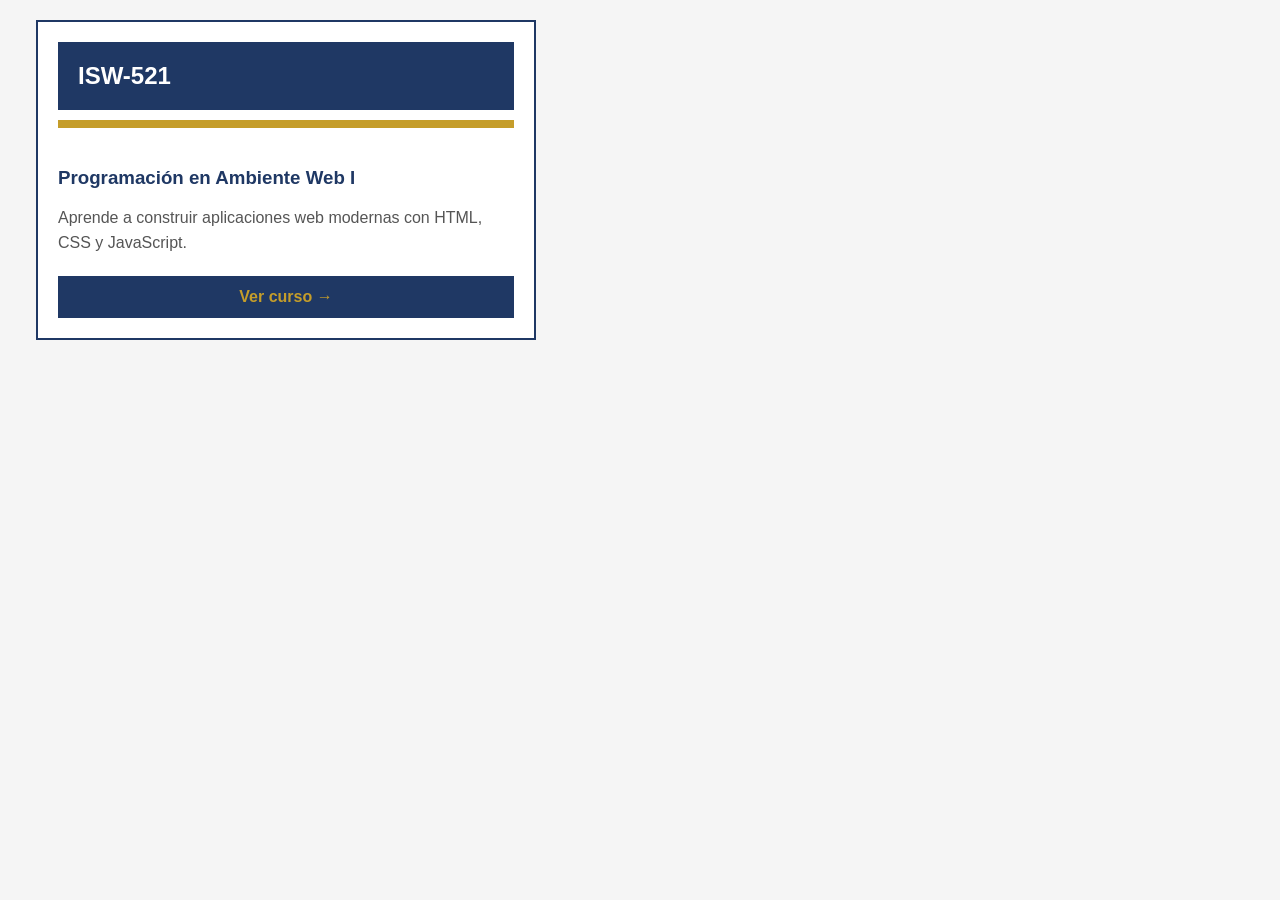
<file: clases/clase-03/Workshop_BoxModel/index.html>
<!DOCTYPE html>
<html lang="es">

<head>
    <meta charset="UTF-8">
    <meta name="viewport" content="width=device-width, initial-scale=1.0">
    <title>Workshop Box Model</title>

    <link rel="stylesheet" href="styles.css">
</head>

<body>

    

    <article class="caja">

        <header class="encabezado">
            <h1>ISW-521</h1>
        </header>

        <div class="linea"></div>

        <section class="contenido">

            <h3>Programación en Ambiente Web I</h3>

            <p>
                Aprende a construir aplicaciones web modernas con HTML,
                CSS y JavaScript.
            </p>

            <a href="#" class="boton">
                Ver curso →
            </a>

        </section>

    </article>

</body>

</html>
</file>
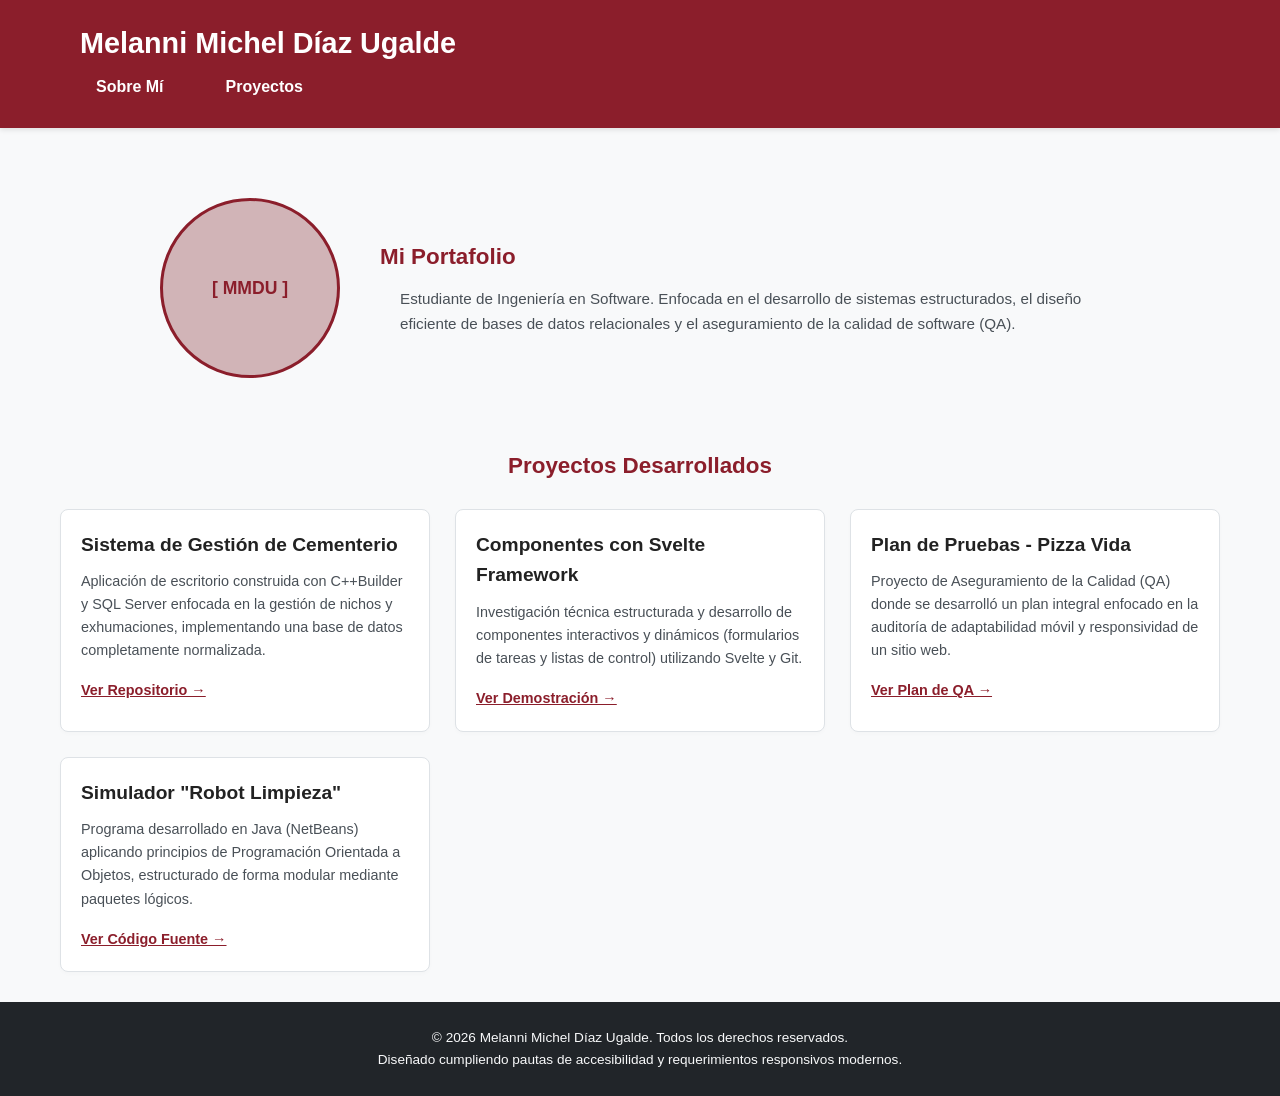
<file: clases/Clase-05/portafolio/index.html>
<!DOCTYPE html>
<html lang="es">
<head>
    <meta charset="UTF-8">
    <meta name="viewport" content="width=device-width, initial-scale=1.0">
    <title>Mi Portafolio - Melanni Michel Díaz Ugalde</title>
    
    <!-- Enlace de conexión con el archivo CSS externo -->
    <link rel="stylesheet" href="estilos.css">
</head>
<body>

    <!-- Enlace de accesibilidad para saltar directamente al contenido principal con el teclado -->
    <a href="#contenido-principal" class="skip-link">Saltar al contenido principal</a>

    <!-- Encabezado Principal y Menú de Navegación -->
    <header>
        <div class="header-container">
            <h1>Melanni Michel Díaz Ugalde</h1>
            <nav aria-label="Navegación principal">
                <ul>
                    <li><a href="#perfil">Sobre Mí</a></li>
                    <li><a href="#proyectos">Proyectos</a></li>
                </ul>
            </nav>
        </div>
    </header>

    <!-- Contenedor del Contenido Principal -->
    <main id="contenido-principal">

        <!-- Sección de Perfil / Introducción -->
        <section id="perfil" class="intro-section" aria-label="Sobre mí">
            <div class="profile-avatar-container">
                <!-- Si en el futuro agregas una foto real, descomenta la línea de abajo -->
                <!-- <img src="img/avatar.png" alt="Foto de perfil de Melanni Michel Díaz Ugalde" class="profile-image"> -->
                <span class="avatar-placeholder" aria-hidden="true">[ MMDU ]</span>
            </div>
            <div class="intro-content">
                <h2>Mi Portafolio</h2>
                <p>Estudiante de Ingeniería en Software. Enfocada en el desarrollo de sistemas estructurados, el diseño eficiente de bases de datos relacionales y el aseguramiento de la calidad de software (QA).</p>
            </div>
        </section>

        <!-- Sección del Listado de Proyectos -->
        <section id="proyectos" class="portfolio-container" aria-labelledby="titulo-proyectos">
            <h2 id="titulo-proyectos">Proyectos Desarrollados</h2>
            
            <div class="projects-grid">

                <!-- Proyecto 1 -->
                <article class="project-card">
                    <h3>Sistema de Gestión de Cementerio</h3>
                    <p>Aplicación de escritorio construida con C++Builder y SQL Server enfocada en la gestión de nichos y exhumaciones, implementando una base de datos completamente normalizada.</p>
                    <a href="https://github.com/" class="project-link" target="_blank" rel="noopener" aria-label="Ver repositorio del proyecto Sistema de Gestión de Cementerio en GitHub">Ver Repositorio &rarr;</a>
                </article>

                <!-- Proyecto 2 -->
                <article class="project-card">
                    <h3>Componentes con Svelte Framework</h3>
                    <p>Investigación técnica estructurada y desarrollo de componentes interactivos y dinámicos (formularios de tareas y listas de control) utilizando Svelte y Git.</p>
                    <a href="https://github.com/" class="project-link" target="_blank" rel="noopener" aria-label="Ver demostración del proyecto Svelte en GitHub">Ver Demostración &rarr;</a>
                </article>

                <!-- Proyecto 3 -->
                <article class="project-card">
                    <h3>Plan de Pruebas - Pizza Vida</h3>
                    <p>Proyecto de Aseguramiento de la Calidad (QA) donde se desarrolló un plan integral enfocado en la auditoría de adaptabilidad móvil y responsividad de un sitio web.</p>
                    <a href="https://github.com/" class="project-link" target="_blank" rel="noopener" aria-label="Ver plan de pruebas del proyecto Pizza Vida en GitHub">Ver Plan de QA &rarr;</a>
                </article>

                <!-- Proyecto 4 -->
                <article class="project-card">
                    <h3>Simulador "Robot Limpieza"</h3>
                    <p>Programa desarrollado en Java (NetBeans) aplicando principios de Programación Orientada a Objetos, estructurado de forma modular mediante paquetes lógicos.</p>
                    <a href="https://github.com/" class="project-link" target="_blank" rel="noopener" aria-label="Ver código del simulador Robot Limpieza en GitHub">Ver Código Fuente &rarr;</a>
                </article>

            </div>
        </section>

    </main>

    <!-- Pie de página Informativo -->
    <footer>
        <p>&copy; 2026 Melanni Michel Díaz Ugalde. Todos los derechos reservados.</p>
        <p>Diseñado cumpliendo pautas de accesibilidad y requerimientos responsivos modernos.</p>
    </footer>

</body>
</html>
</file>
<file: clases/clase-03/Workshop_BoxModel/styles.css>
/* Box Model */
* {
    box-sizing: border-box;
}

body {
    font-family: Arial, sans-serif;
    margin: 20px;
    background-color: #f5f5f5;
}

h2 {
    color: #333;
    margin-bottom: 20px;
}

.caja {
    width: 500px;

    /* Modelo de caja */
    margin: 16px;
    border: 2px solid #1f3864;
    padding: 20px;

    background-color: white;
}

.encabezado {
    background-color: #1f3864;
    color: white;
    padding: 20px;
}

.encabezado h1 {
    margin: 0;
}

.linea {
    height: 8px;
    background-color: #c59d2a;
    margin-top: 10px;
}

.contenido {
    padding-top: 20px;
}

.contenido h3 {
    color: #1f3864;
    margin-bottom: 15px;
}

.contenido p {
    color: #555;
    line-height: 1.6;
}

.boton {
    display: block;
    width: 100%;

    margin-top: 20px;

    background-color: #1f3864;
    color: #c59d2a;

    text-align: center;
    text-decoration: none;

    padding: 12px;

    font-weight: bold;
}

.boton:hover {
    opacity: 0.9;
}
</file>
<file: clases/Clase-05/portafolio/estilos.css>
/* ==========================================================================
   1. ESTILOS GENERALES Y ACCESIBILIDAD
   ========================================================================== */
* {
    margin: 0;
    padding: 0;
    box-sizing: border-box;
    font-family: 'Segoe UI', Arial, sans-serif; /* Fuentes legibles */
}

body {
    background-color: #f8f9fa;
    color: #212529;
    line-height: 1.6;
}

/* Enlace de salto para accesibilidad por teclado */
.skip-link {
    position: absolute;
    top: -40px;
    left: 0;
    background: #8B1E2B;
    color: white;
    padding: 8px;
    z-index: 100;
    transition: top 0.2s;
}
.skip-link:focus {
    top: 0;
}

/* ==========================================================================
   2. ENCABEZADO Y NAVEGACIÓN (Diseño Base: Móvil < 600px)
   ========================================================================== */
header {
    background-color: #8B1E2B; /* Paleta elegante e idéntica a tu CV */
    color: #ffffff;
    padding: 20px 40px;
    box-shadow: 0 2px 5px rgba(0,0,0,0.1);
}

.header-container {
    display: block;
    text-align: center;
}

header h1 {
    font-size: 1.6rem;
    margin-bottom: 10px;
}

/* Menú se apila verticalmente por defecto en pantallas pequeñas */
nav ul {
    list-style: none;
    display: block;
    padding: 0;
}

nav ul li {
    margin: 10px 0;
}

nav ul li a {
    color: #ffffff;
    text-decoration: none;
    font-weight: 600;
    font-size: 1rem;
    padding: 8px 16px;
    display: inline-block;
    border-radius: 4px;
    transition: background 0.3s;
}

/* Indicador de foco visible para el checklist de accesibilidad */
nav ul li a:hover, nav ul li a:focus {
    background-color: rgba(255, 255, 255, 0.2);
    outline: 2px solid #ffffff;
}

/* ==========================================================================
   3. SECCIÓN DE PERFIL / INTRODUCCIÓN (Diseño Base: Móvil < 600px)
   ========================================================================== */
.intro-section {
    background-color: #ffffff;
    padding: 30px 20px;
    text-align: center;
    border-bottom: 1px solid #dee2e6;
}

/* Contenedor circular del avatar */
.profile-avatar-container {
    width: 130px;
    height: 130px;
    background-color: #D1B4B7;
    border-radius: 50%;
    margin: 0 auto 20px auto; /* Centrado en móviles */
    border: 3px solid #8B1E2B;
    display: flex;
    align-items: center;
    justify-content: center;
    overflow: hidden; /* Corta las esquinas si pones una imagen real */
}

.avatar-placeholder {
    color: #8B1E2B;
    font-weight: bold;
    font-size: 1.1rem;
}

.profile-image {
    width: 100%;
    height: 100%;
    object-fit: cover;
}

.intro-content h2 {
    font-size: 1.4rem;
    margin-bottom: 12px;
    color: #8B1E2B;
}

.intro-content p {
    max-width: 700px;
    margin: 0 auto;
    font-size: 0.95rem;
    color: #495057;
}

/* ==========================================================================
   4. SECCIÓN DE PROYECTOS (Diseño Base: Móvil < 600px)
   ========================================================================== */
.portfolio-container {
    max-width: 1200px;
    margin: 30px auto;
    padding: 0 20px;
}

.portfolio-container h2 {
    text-align: center;
    color: #8B1E2B;
    margin-bottom: 25px;
    font-size: 1.4rem;
}

/* Proyectos en una sola fila vertical para móvil */
.projects-grid {
    display: block;
}

.project-card {
    background: #ffffff;
    border: 1px solid #dee2e6;
    border-radius: 8px;
    padding: 20px;
    margin-bottom: 20px;
    box-shadow: 0 2px 4px rgba(0,0,0,0.02);
    transition: transform 0.2s, box-shadow 0.2s;
}

.project-card:hover {
    transform: translateY(-3px);
    box-shadow: 0 4px 8px rgba(0,0,0,0.08);
}

.project-card h3 {
    color: #222222;
    margin-bottom: 10px;
    font-size: 1.2rem;
}

.project-card p {
    color: #495057;
    font-size: 0.9rem;
    margin-bottom: 15px;
}

.project-link {
    display: inline-block;
    color: #8B1E2B;
    font-weight: bold;
    text-decoration: underline;
    font-size: 0.9rem;
}

.project-link:hover, .project-link:focus {
    color: #a72434;
    outline: 2px dashed #8B1E2B;
    outline-offset: 4px;
}

/* ==========================================================================
   5. PIE DE PÁGINA
   ========================================================================== */
footer {
    text-align: center;
    padding: 25px 20px;
    background-color: #212529;
    color: #f8f9fa;
    font-size: 0.85rem;
    margin-top: 30px;
}

/* ==========================================================================
   6. MEDIA QUERIES (RESPONSIVE DESIGN)
   ========================================================================== */

/* --- PANTALLAS MEDIANAS: de 600px a 1024px (Tablets) --- */
@media (min-width: 600px) and (max-width: 1024px) {
    header h1 {
        font-size: 1.8rem;
    }
    
    /* El menú pasa a ser horizontal y centrado */
    nav ul {
        display: flex;
        justify-content: center;
        gap: 20px;
    }
    nav ul li {
        margin: 0;
    }

    .intro-section {
        padding: 40px 20px;
    }

    /* Muestra los proyectos distribuidos en 2 columnas exactas */
    .projects-grid {
        display: grid;
        grid-template-columns: repeat(2, 1fr);
        gap: 20px;
    }
    .project-card {
        margin-bottom: 0; /* Espaciado automático gestionado por el gap */
    }
}

/* --- PANTALLAS GRANDES: más de 1024px (Escritorio) --- */
@media (min-width: 1025px) {
    /* Alineación de la barra con Flexbox */
    header {
        display: flex;
        justify-content: space-between;
        align-items: center;
        padding: 20px 80px;
    }
    header h1 {
        font-size: 1.8rem;
        margin-bottom: 0;
    }
    nav ul {
        display: flex;
        gap: 30px;
    }
    nav ul li {
        margin: 0;
    }

    /* FLEXBOX EVALUADO: Imagen de perfil a la izquierda, contenido a la derecha */
    .intro-section {
        display: flex;
        align-items: center;
        gap: 40px;
        max-width: 1000px;
        margin: 40px auto;
        text-align: left;
        background-color: transparent;
        border-bottom: none;
    }
    .profile-avatar-container {
        width: 180px;
        height: 180px;
        margin: 0; /* Remueve el centrado que tenía en móviles */
    }
    .intro-content {
        flex: 1; /* Ocupa dinámicamente el ancho restante de la pantalla */
    }

    /* Muestra los proyectos en 3 columnas usando CSS Grid */
    .projects-grid {
        display: grid;
        grid-template-columns: repeat(3, 1fr);
        gap: 25px;
    }
    .project-card {
        margin-bottom: 0;
    }
}
</file>
